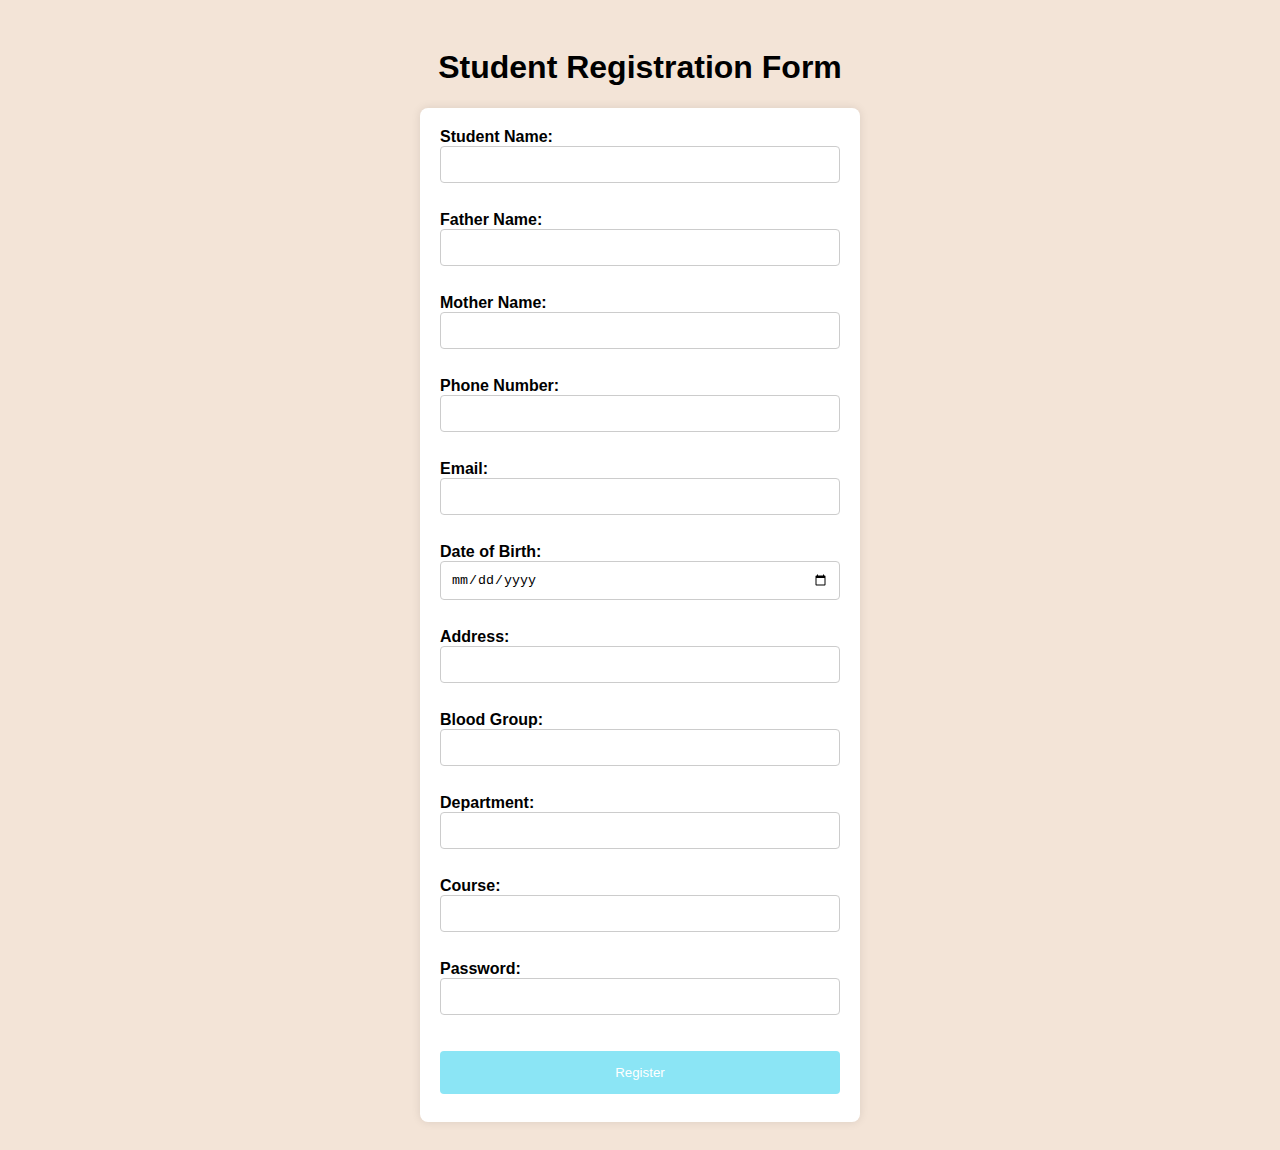
<file: Datascience/Student Registration/registration.html>
<!DOCTYPE html>
<html lang="en">
<head>
    <meta charset="UTF-8">
    <meta name="viewport" content="width=device-width, initial-scale=1.0">
    <title>Student Registration</title>
    <link rel= "stylesheet" type="text/css" href="style.css">
</head>
<body>
    <h1>Student Registration Form</h1>
    <form action="/register" method="POST">
        <label for="student_name">Student Name:</label>
        <input type="text" id="student_name" name="student_name" required><br><br>
        <label for="father_name">Father Name:</label>
        <input type="text" id="father_name" name="father_name" required><br><br>
        <label for="mother_name">Mother Name:</label>
        <input type="text" id="mother_name" name="mother_name" required><br><br>
        <label for="phone_number">Phone Number:</label>
        <input type="tel" id="phone_number" name="phone_number" required><br><br>
        <label for="email">Email:</label>
        <input type="email" id="email" name="email" required><br><br>
        <label for="date_of_birth">Date of Birth:</label>
        <input type="date" id="date_of_birth" name="date_of_birth" required><br><br>
        <label for="address">Address:</label>
        <input type="text" id="address" name="address" required><br><br>
        <label for="blood_group">Blood Group:</label>
        <input type="text" id="blood_group" name="blood_group" required><br><br>
        <label for="department">Department:</label>
        <input type="text" id="department" name="department" required><br><br>
        <label for="course">Course:</label>
        <input type="text" id="course" name="course" required><br><br>
        <label for="password">Password:</label>
        <input type="password" id="password" name="password" required><br><br>
        <input type="submit" value="Register">
    </form>
</body>
</html>
</file>
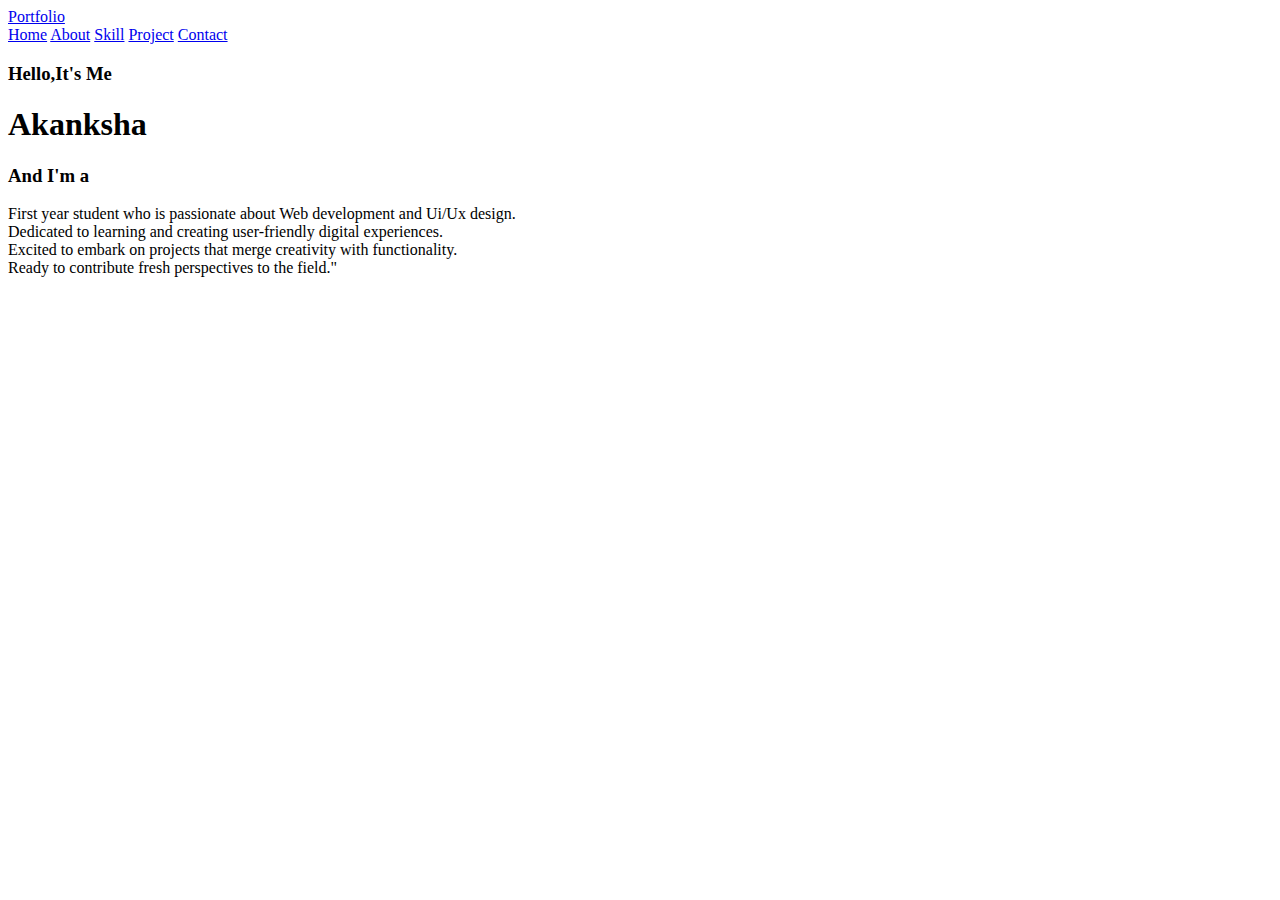
<file: Webdev/Personal Portfolio/pp.html>
<!DOCTYPE html>
<html lang="en">
<head>
    <meta charset="UTF-8">
    <meta name="viewport" content="width=device-width, initial-scale=1.0">
    <title>Document</title>
    <link rel="ppsheet" href="pp.css">
</head>
<body>
    <header class="header">
        <a href="#" class="logo">Portfolio</a>
        <nav class="navbar">
            <a href="#">Home</a>
            <a href="#">About</a>
            <a href="#">Skill</a>
            <a href="#">Project</a>
            <a href="#">Contact</a>
        </nav>
    </header>
    <section class="Home">
        <div class="home-content">
            <h3>Hello,It's Me</h3>
            <h1>Akanksha</h1>
            <h3>And I'm a </h3>
            <p>First year student who is passionate about Web development and Ui/Ux design.<br>
            Dedicated to learning and creating user-friendly digital experiences.<br>Excited to embark on projects that merge creativity with functionality.<br> Ready to contribute fresh perspectives to the field."
        </p>
        </div>
    </section>
</body>
</html>
</file>
<file: Datascience/Student Registration/style.css>
body {
    font-family: Arial, sans-serif;
    background-color: rgb(243, 228, 215);
    padding: 20px;
}

h1 {
    text-align: center;
}

form {
    max-width: 400px;
    margin: 0 auto;
    background-color: #fff;
    padding: 20px;
    border-radius: 8px;
    box-shadow: 0 0 10px rgba(0, 0, 0, 0.1);
}

label {
    font-weight: bold;
}

input[type="text"],
input[type="tel"],
input[type="email"],
input[type="date"],
input[type="password"] {
    width: 100%;
    padding: 10px;
    margin-bottom: 10px;
    border: 1px solid #ccc;
    border-radius: 4px;
    box-sizing: border-box;
}

input[type="submit"] {
    width: 100%;
    background-color: #8be5f5;
    color: white;
    padding: 14px 20px;
    margin: 8px 0;
    border: none;
    border-radius: 4px;
    cursor: pointer;
}

input[type="submit"]:hover {
    background-color: #8be5f5;
}
</file>
<file: Webdev/Personal Portfolio/pp.css>
*{
    margin: 0;
    padding: 0;
    box-sizing: border-box;
    font-family: 'poppins',sans-serif;
}
body{
    color: #ededed;
}
.header
{
    position: fixed;
    top: 0;
    left: 0;
    width: 100%;
    padding: 20px 10%;
    background: transparent;
    display: flex;
    justify-content: space-between;
    align-items: center;
    z-index: 100;
}
.logo{
    position: relative;
    font-size: 25px;
    color: #fff;
    text-decoration: none;
    font-weight: 600;
}
.navbar a{
    display: inline-block;
    font-size: 25px;
    color: #fff;
    text-decoration: none;
    font-weight: 500;
    margin-left: 35px;
    transition: .3s;
}
.navbar a:hover{
    color: cyan;
}
.home{
    position: relative;
    width: 100%;
    justify-content: space-between;
    height: 100vh;
    background: url(istockphoto-1338459832-1024x1024.jpg) no-repeat;
    background-size: cover;
    background-position: center;
    display: flex;
    align-items: center;
    padding: 70px 10% 0;
}
</file>
